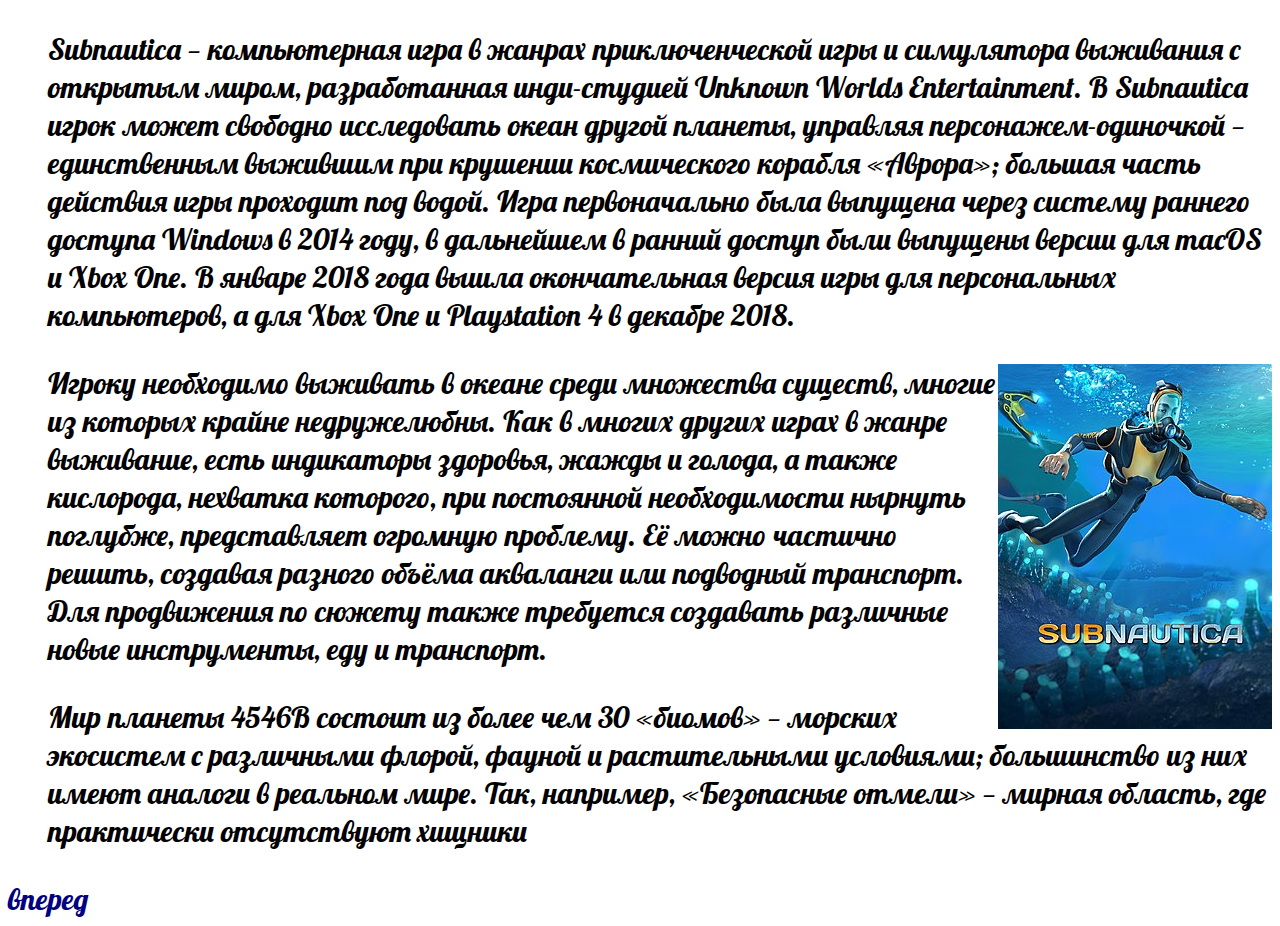
<file: index.html>
<!DOCTYPE html>
<html lang="ru">
<head>
	<meta charset="UTF-8">
	<meta name="viewport" content="width=device-width, initial-scale=1.0">
	<title>subnatica описание </title>
	<link rel="stylesheet" type="text/css" href="css\style.css">
	<link href="https://fonts.googleapis.com/css2?family=Lobster&display=swap" rel="stylesheet">
</head>
<body>
	<dir>Subnautica — компьютерная игра в жанрах приключенческой игры и симулятора выживания с открытым миром, разработанная инди-студией Unknown Worlds Entertainment. В Subnautica игрок может свободно исследовать океан другой планеты, управляя персонажем-одиночкой — единственным выжившим при крушении космического корабля «Аврора»; большая часть действия игры проходит под водой. Игра первоначально была выпущена через систему раннего доступа Windows в 2014 году, в дальнейшем в ранний доступ были выпущены версии для macOS и Xbox One. В январе 2018 года вышла окончательная версия игры для персональных компьютеров, а для Xbox One и Playstation 4 в декабре 2018.</dir>
	<img src="img\sub.jpg" alt="скин" align="right">
		<dir>Игроку необходимо выживать в океане среди множества существ, многие из которых крайне недружелюбны. Как в многих других играх в жанре выживание, есть индикаторы здоровья, жажды и голода, а также кислорода, нехватка которого, при постоянной необходимости нырнуть поглубже, представляет огромную проблему. Её можно частично решить, создавая разного объёма акваланги или подводный транспорт. Для продвижения по сюжету также требуется создавать различные новые инструменты, еду и транспорт.</dir>
		<dir>Мир планеты 4546B состоит из более чем 30 «биомов» — морских экосистем с различными флорой, фауной и растительными условиями; большинство из них имеют аналоги в реальном мире. Так, например, «Безопасные отмели» — мирная область, где 
        практически отсутствуют хищники </dir>
        <a href="2стр.html">вперед</a>
</body>
</html>
</file>
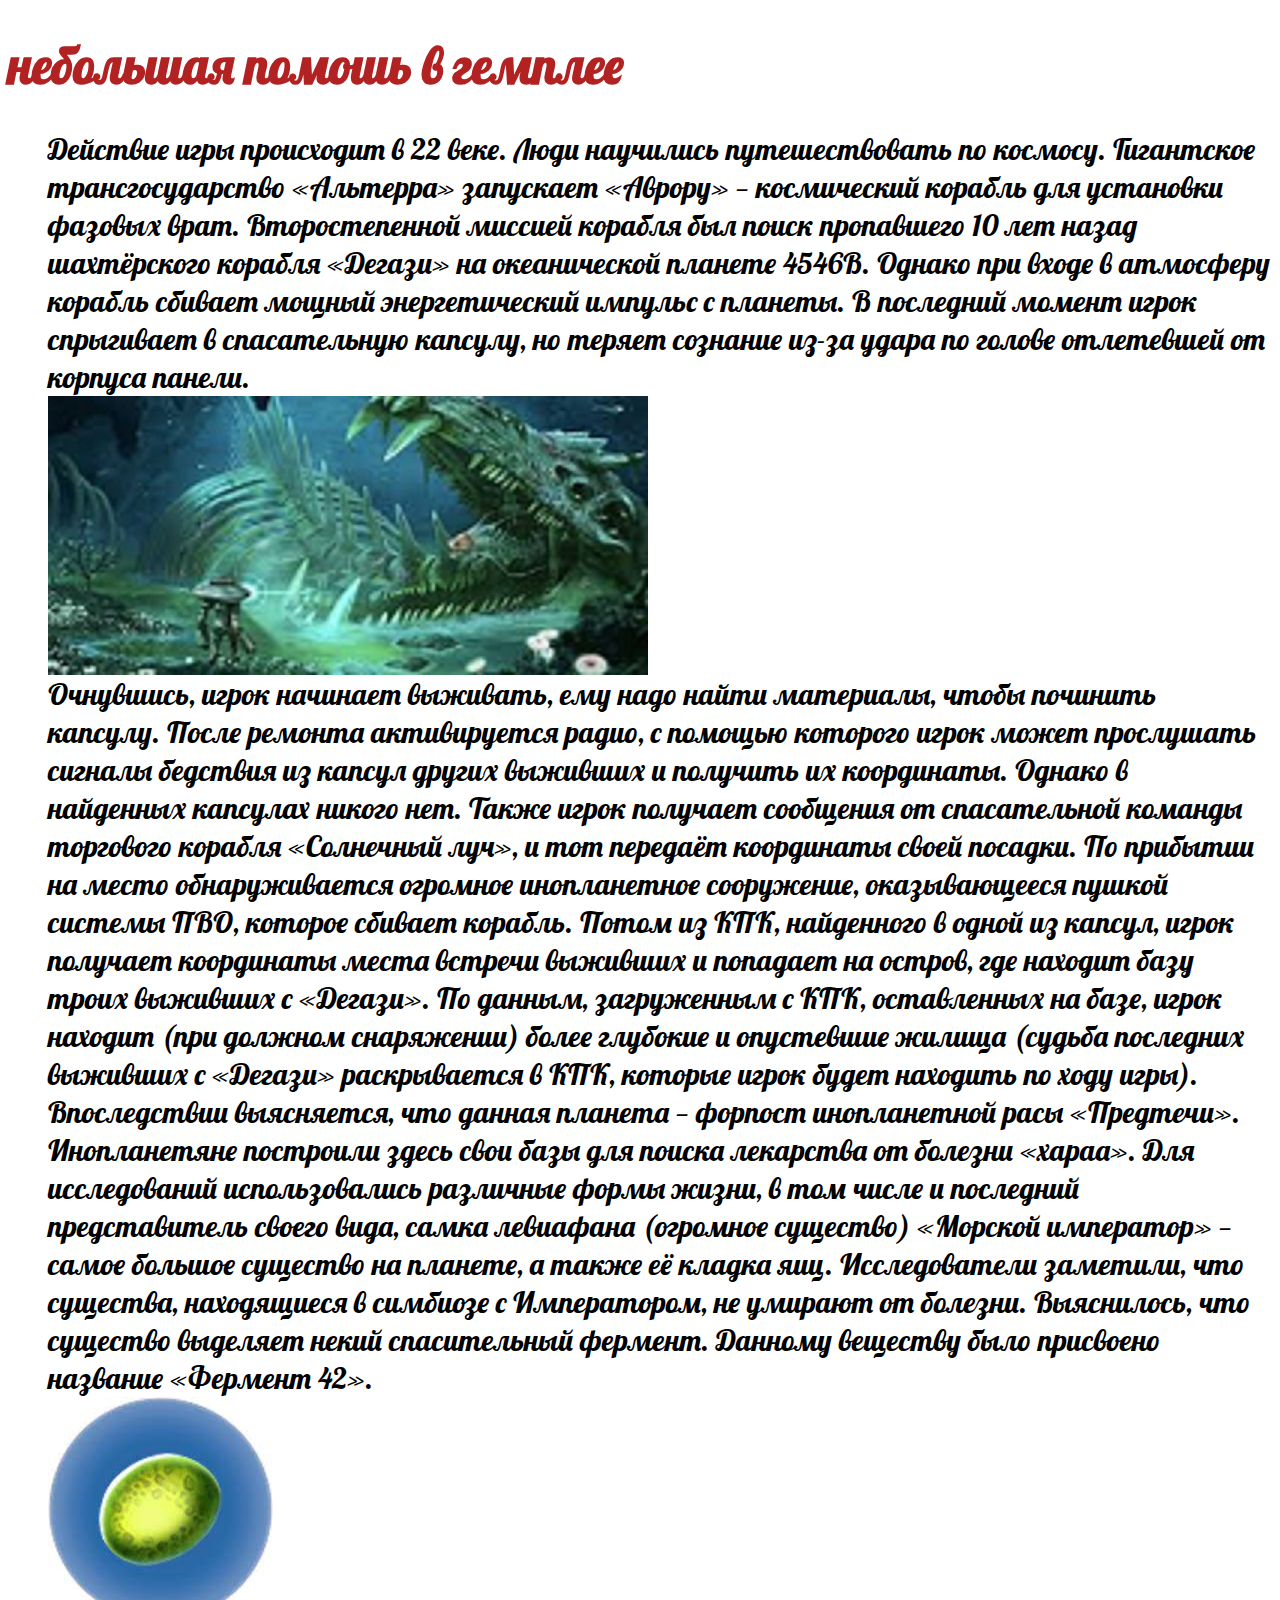
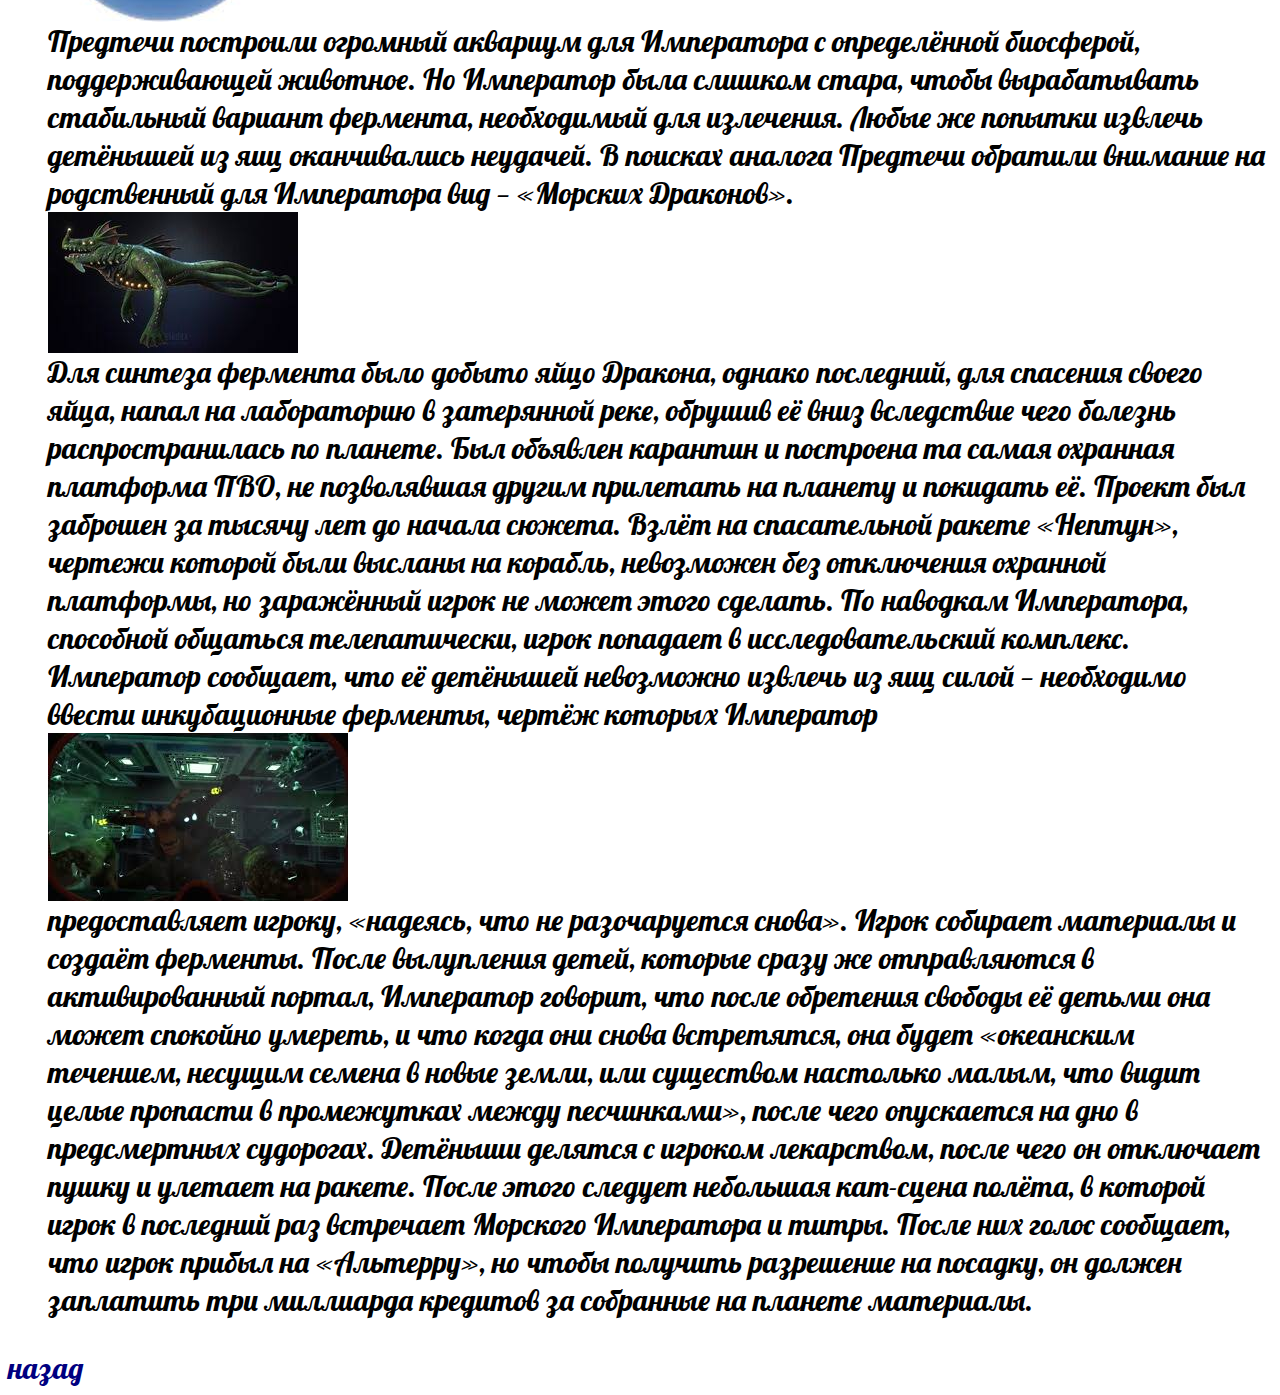
<file: 2стр.html>
<!DOCTYPE html>
<html lang="ru">
<head>
	<meta charset="UTF-8">
	<meta name="viewport" content="width=device-width, initial-scale=1.0">
	<title>сюжет</title>
	<link rel="stylesheet" type="text/css" href="css\style.css">
	<link href="https://fonts.googleapis.com/css2?family=Lobster&display=swap" rel="stylesheet">
</head>
<body>
	<h1>небольшая помошь в гемплее</h1>
	<dir> Действие игры происходит в 22 веке. Люди научились путешествовать по космосу. Гигантское трансгосударство «Альтерра» запускает «Аврору» — космический корабль для установки фазовых врат. Второстепенной миссией корабля был поиск пропавшего 10 лет назад шахтёрского корабля «Дегази» на океанической планете 4546B. Однако при входе в атмосферу корабль сбивает мощный энергетический импульс с планеты. В последний момент игрок спрыгивает в спасательную капсулу, но теряет сознание из-за удара по голове отлетевшей от корпуса панели.
<img src="img\да.jpg" alt="скин">
Очнувшись, игрок начинает выживать, ему надо найти материалы, чтобы починить капсулу. После ремонта активируется радио, с помощью которого игрок может прослушать сигналы бедствия из капсул других выживших и получить их координаты. Однако в найденных капсулах никого нет. Также игрок получает сообщения от спасательной команды торгового корабля «Солнечный луч», и тот передаёт координаты своей посадки. По прибытии на место обнаруживается огромное инопланетное сооружение, оказывающееся пушкой системы ПВО, которое сбивает корабль.

Потом из КПК, найденного в одной из капсул, игрок получает координаты места встречи выживших и попадает на остров, где находит базу троих выживших с «Дегази». По данным, загруженным с КПК, оставленных на базе, игрок находит (при должном снаряжении) более глубокие и опустевшие жилища (судьба последних выживших с «Дегази» раскрывается в КПК, которые игрок будет находить по ходу игры).

Впоследствии выясняется, что данная планета — форпост инопланетной расы «Предтечи». Инопланетяне построили здесь свои базы для поиска лекарства от болезни «хараа». Для исследований использовались различные формы жизни, в том числе и последний представитель своего вида, самка левиафана (огромное существо) «Морской император» — самое большое существо на планете, а также её кладка яиц. Исследователи заметили, что существа, находящиеся в симбиозе с Императором, не умирают от болезни. Выяснилось, что существо выделяет некий спасительный фермент. Данному веществу было присвоено название «Фермент 42».
<img src="img\fer.jpg" alt="скин">
 Предтечи построили огромный аквариум для Императора с определённой биосферой, поддерживающей животное. Но Император была слишком стара, чтобы вырабатывать стабильный вариант фермента, необходимый для излечения. Любые же попытки извлечь детёнышей из яиц оканчивались неудачей. В поисках аналога Предтечи обратили внимание на родственный для Императора вид — «Морских Драконов».
<img src="img\firlef.jpg" alt="скин">
  Для синтеза фермента было добыто яйцо Дракона, однако последний, для спасения своего яйца, напал на лабораторию в затерянной реке, обрушив её вниз вследствие чего болезнь распространилась по планете. Был объявлен карантин и построена та самая охранная платформа ПВО, не позволявшая другим прилетать на планету и покидать её. Проект был заброшен за тысячу лет до начала сюжета.

Взлёт на спасательной ракете «Нептун», чертежи которой были высланы на корабль, невозможен без отключения охранной платформы, но заражённый игрок не может этого сделать. По наводкам Императора, способной общаться телепатически, игрок попадает в исследовательский комплекс.

Император сообщает, что её детёнышей невозможно извлечь из яиц силой — необходимо ввести инкубационные ферменты, чертёж которых Император 
<img src="img\imp.jpg" alt="скин">
предоставляет игроку, «надеясь, что не разочаруется снова». Игрок собирает материалы и создаёт ферменты. После вылупления детей, которые сразу же отправляются в активированный портал, Император говорит, что после обретения свободы её детьми она может спокойно умереть, и что когда они снова встретятся, она будет «океанским течением, несущим семена в новые земли, или существом настолько малым, что видит целые пропасти в промежутках между песчинками», после чего опускается на дно в предсмертных судорогах. Детёныши делятся с игроком лекарством, после чего он отключает пушку и улетает на ракете. После этого следует небольшая кат-сцена полёта, в которой игрок в последний раз встречает Морского Императора и титры. После них голос сообщает, что игрок прибыл на «Альтерру», но чтобы получить разрешение на посадку, он должен заплатить три миллиарда кредитов за собранные на планете материалы.</dir>
 <a href="index.html">назад</a>	
</body>
</html>
</file>
